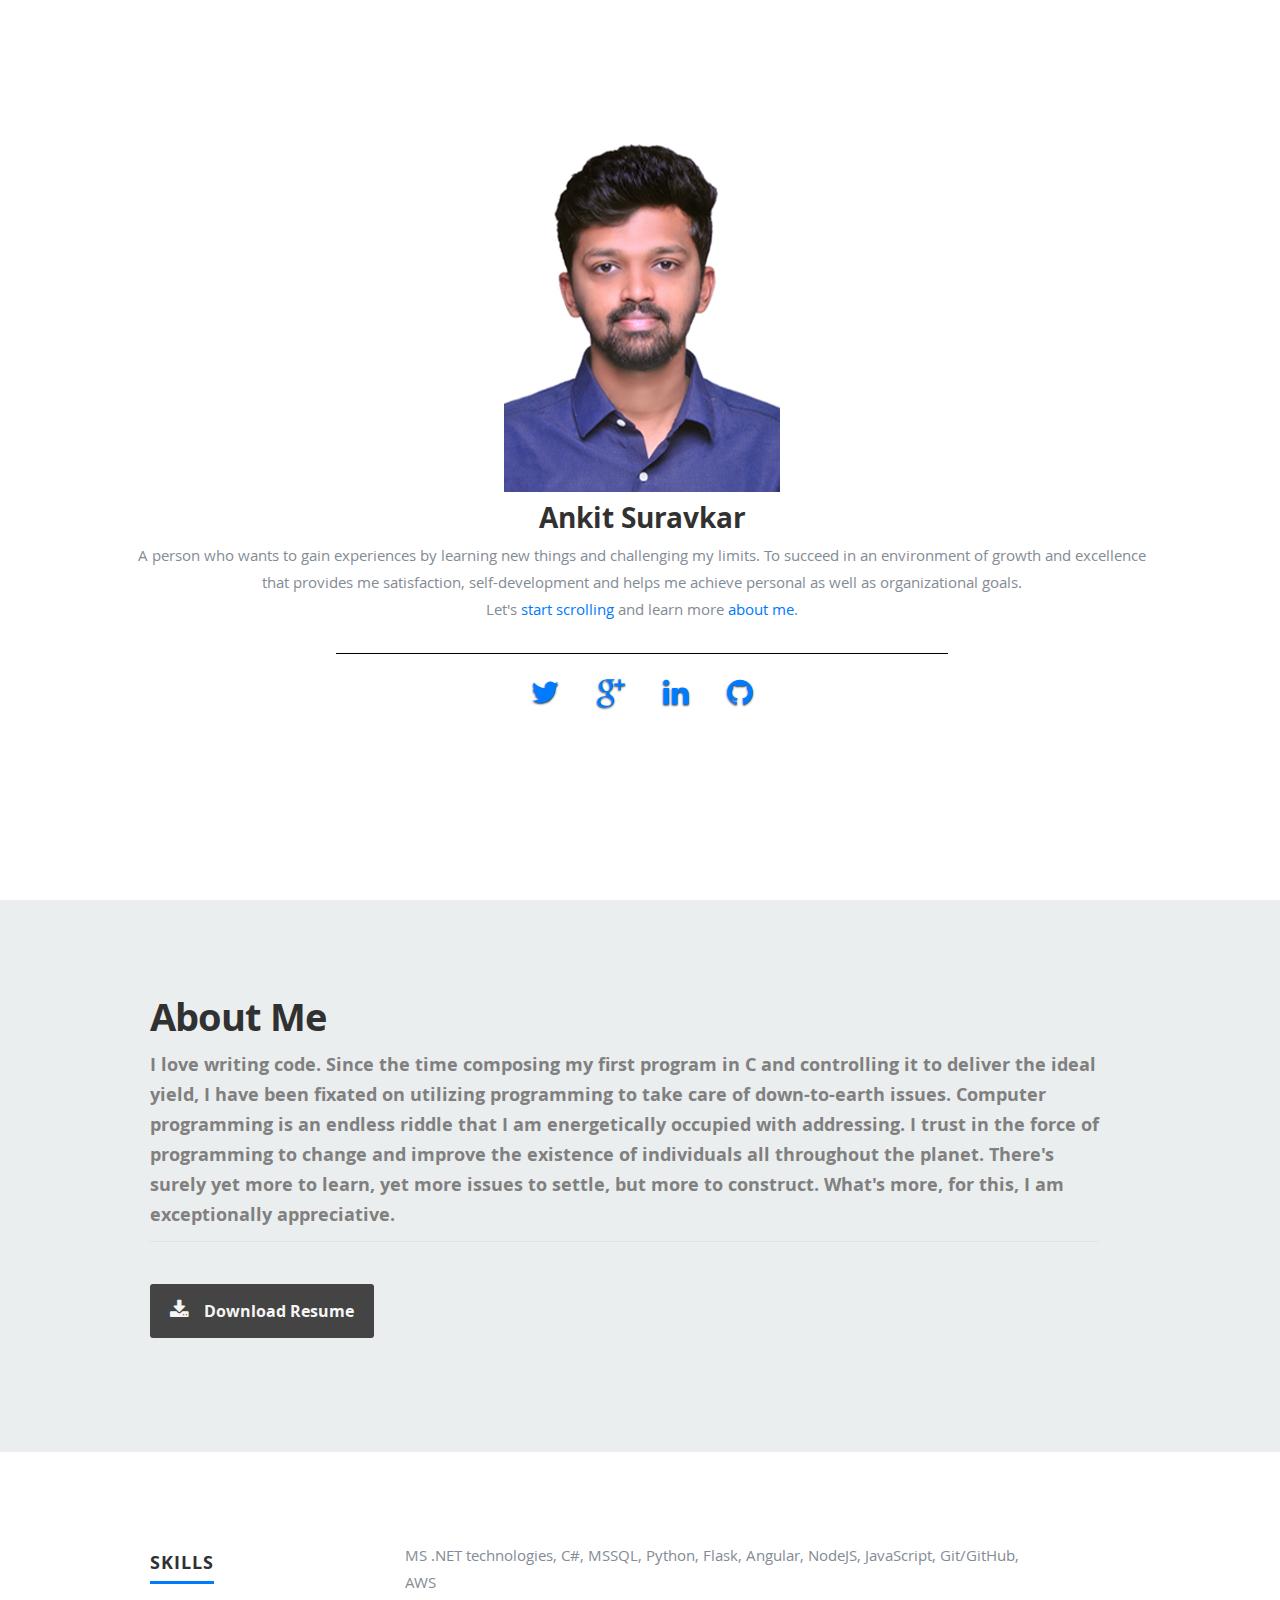
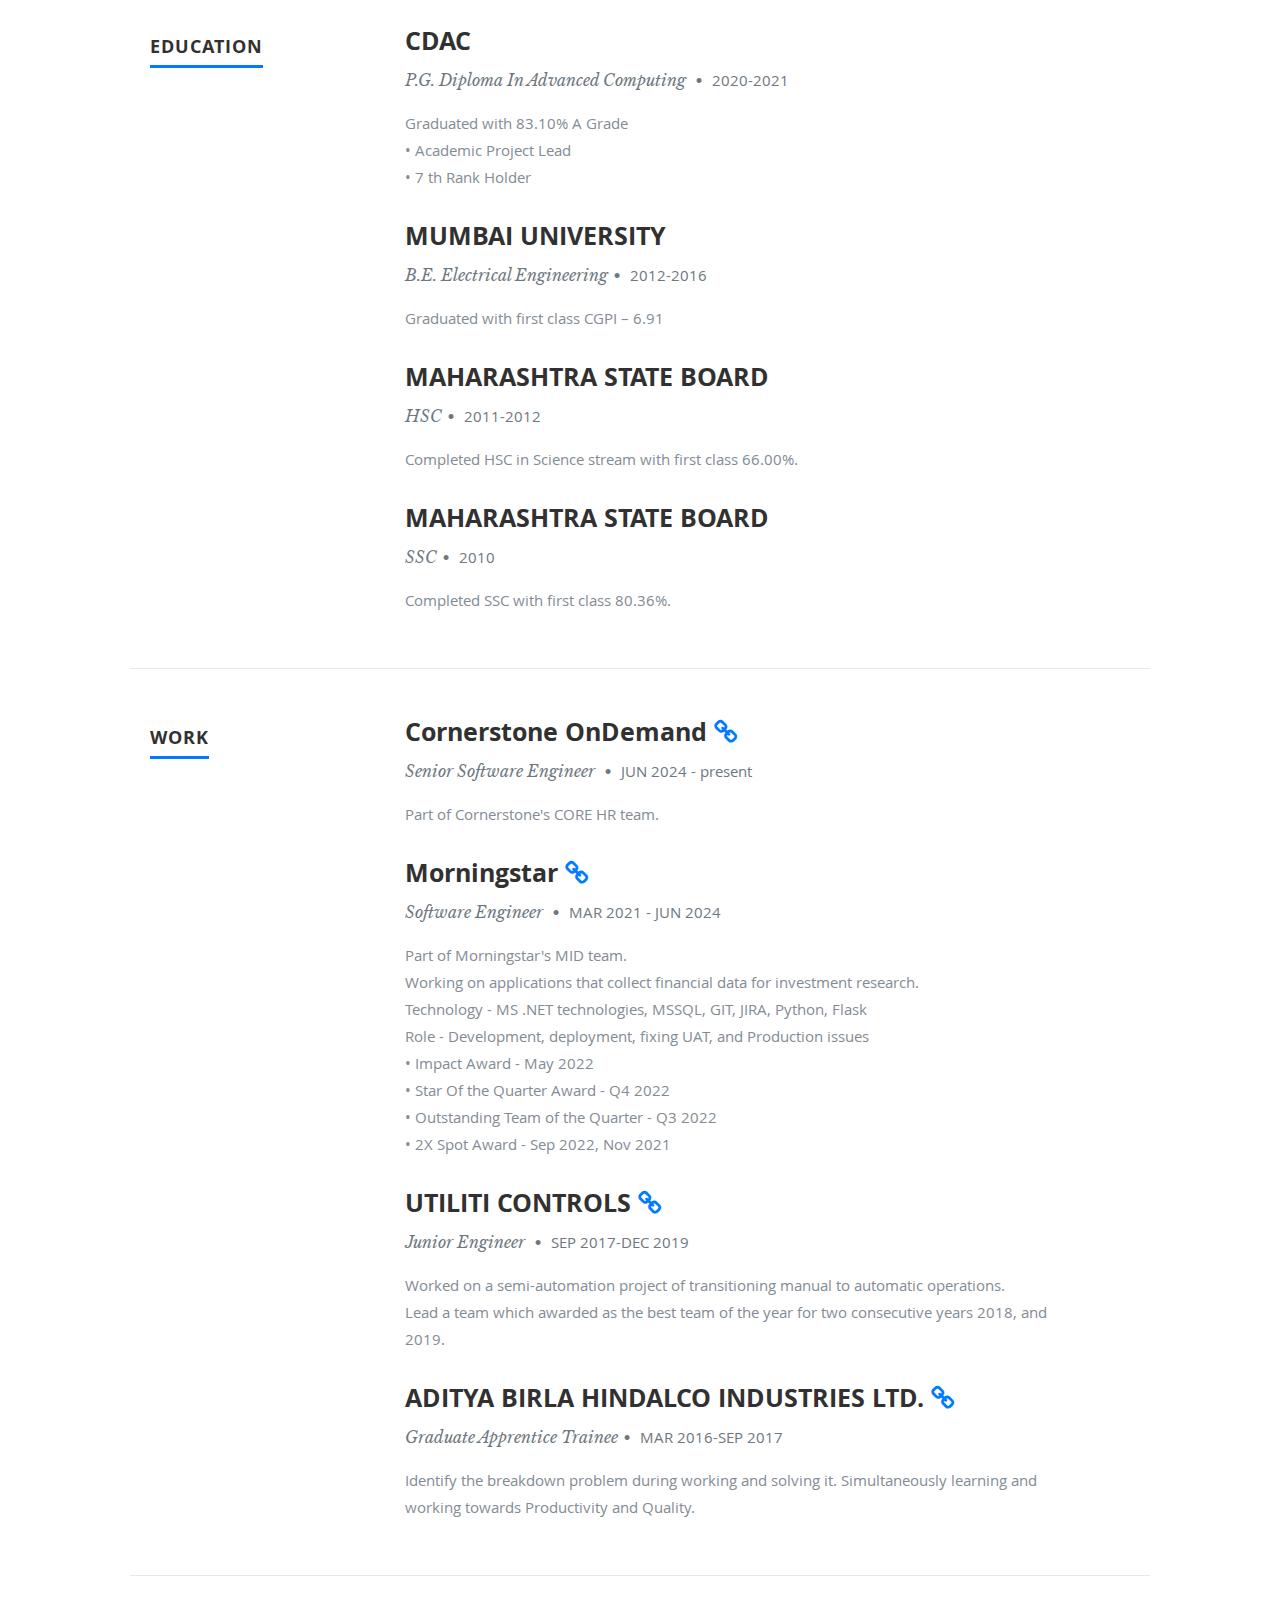
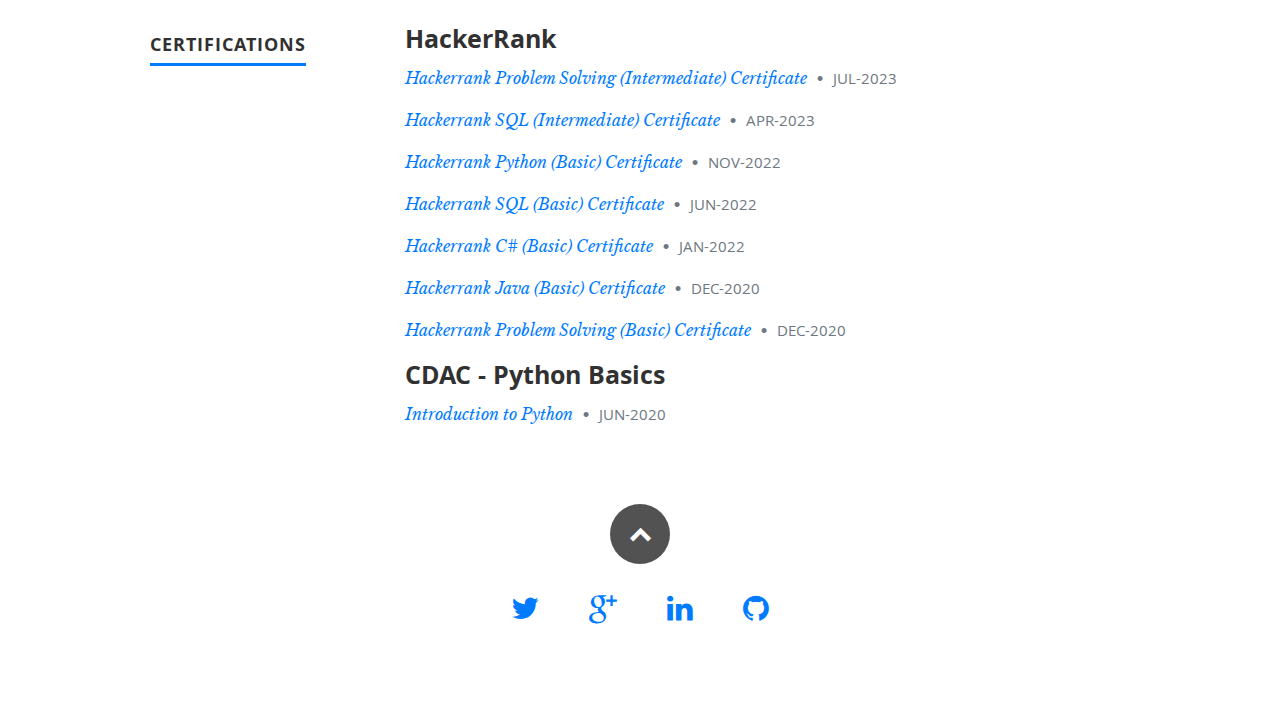
<file: index.html>
<!DOCTYPE html>
<!--[if lt IE 8 ]><html class="no-js ie ie7" lang="en"> <![endif]-->
<!--[if IE 8 ]><html class="no-js ie ie8" lang="en"> <![endif]-->
<!--[if (gte IE 8)|!(IE)]><!-->
<html class="no-js" lang="en"> <!--<![endif]-->

<head>

   <!--- Basic Page Needs -->
   <meta charset="utf-8">
   <title>Ankit Suravkar</title>
   <meta name="description" content="">
   <meta name="author" content="">

   <!-- Mobile Specific Metas -->
   <meta name="viewport" content="width=device-width, initial-scale=1, maximum-scale=1">

   <!-- CSS -->
   <link rel="stylesheet" href="css/default.css">
   <link rel="stylesheet" href="css/layout.css">
   <link rel="stylesheet" href="css/media-queries.css">
   <link rel="stylesheet" href="css/magnific-popup.css">

   <!-- Script -->
   <script src="js/modernizr.js"></script>

   <!-- Favicons -->
   <!-- <link rel="shortcut icon" href="" > -->

</head>

<body>

   <!-- Header -->
   <header id="home">

      <div class="row banner">
         <div class="col-lg-4 text-center my-auto pb-5 rounded-circle">
            <img class="img-fluid rounded-circle" src="images/pp.JPG">
         </div>


         <div class="banner-text">
            <h2 class="display-5">Ankit Suravkar</h2>
            <p>A person who wants to gain experiences by learning new things and challenging my limits. To succeed in an
               environment of growth and excellence that provides me
               satisfaction, self-development and helps me achieve personal as well as organizational goals.<br> Let's
               <a class="smoothscroll" href="#about">start scrolling</a>
               and learn more <a class="smoothscroll" href="#about">about me</a>.
            </p>
            <hr />

            <ul class="social">
               <li><a href="https://twitter.com/AnkitSuravkar"><i class="fa fa-twitter"></i></a></li>
               <li><a href="mailto:ankit.suravkar4@gmail.com"><i class="fa fa-google-plus"></i></a></li>
               <li><a href="https://www.linkedin.com/in/ankit-suravkar/"><i class="fa fa-linkedin"></i></a></li>
               <li><a href="https://github.com/ankitmadridista"><i class="fa fa-github"></i></a></li>
            </ul>
         </div>
      </div>

      <p class="scrolldown">
         <a class="smoothscroll" href="#about"><i class="icon-down-circle"></i></a>
      </p>

   </header>
   <!-- Header End -->

   <!-- About Section -->
   <section id="about">

      <div class="row">


         <div class="twelve columns main-col">

            <h1>About Me</h1>

            <h5 style="color:grey;">
               I love writing code. Since the time composing my first program in C and controlling it to deliver the
               ideal yield,
               I have been fixated on utilizing programming to take care of down-to-earth issues.
               Computer programming is an endless riddle that I am energetically occupied with addressing.
               I trust in the force of programming to change and improve the existence of individuals all throughout the
               planet.
               There's surely yet more to learn, yet more issues to settle, but more to construct. What's more, for
               this,
               I am exceptionally appreciative.
            </h5>
            <hr>
            <div class="row">
               <div class="columns download">
                  <p>
                     <a href="https://drive.google.com/file/d/1IcKvXziDwoXkpOgnxAiM5DpGmBBPZq3S/view?usp=sharing"
                        class="button"><i class="fa fa-download"></i>Download Resume</a>
                  </p>
               </div>

            </div> <!-- end row -->

         </div> <!-- end .main-col -->

      </div>

   </section>
   <!-- About Section End-->


   <!-- Resume Section -->
   <section id="resume">

      <!-- Skills -->
      <div class="row skill">

         <div class="three columns header-col">
            <h1><span>Skills</span></h1>
         </div>

         <div class="nine columns main-col">

            <p>MS .NET technologies, C#, MSSQL, Python, Flask, Angular, NodeJS, JavaScript, Git/GitHub, AWS</p>

            <!-- <div>
               <div style="display: flex; height: 150px;">
                 <div class="div1" style="flex:3 "> LEFT </div>
                 <div class="div1" style="background: red; flex:3 "> MIDDLE </div>
                 <div class="div1" style="background: black; flex:3 "> MIDDLE </div>
                 <div class="div1" style="flex:3"> 
                  <img class="tech-icon" src="./images/logo/java-logo-1.png">
                  RIGHT </div>
               </div>

               <div style="display: flex; height: 150px;">
                  <div class="div1" style="flex:3 "> 
                     <img class="tech-icon" src="./images/logo/java-logo-1.png">
                     LEFT </div>
                  <div class="div1" style="background: red; flex:3 "> MIDDLE </div>
                  <div class="div1" style="background: black; flex:3 "> MIDDLE </div>
                  <div class="div1" style="background:yellow; flex:3"> RIGHT </div>
                </div>

                <div style="display: flex; height: 100px;">
                  <div class="div1" style="background-color: aqua; flex:3 "> LEFT </div>
                  <div class="div1" style="background: red; flex:3 "> MIDDLE </div>
                  <div class="div1" style="background: black; flex:3 "> MIDDLE </div>
                  <div class="div1" style="background:yellow; flex:3"> RIGHT </div>
                </div>
               </div>
            
            
				<div class="row pt-5">
                    <div class="col-lg-3 col-md-4 mt-4 mt-md-0">
                        <div class="icon-box">
                            <img class="tech-icon" src="./images/logo/java-logo-1.png">
                            <h3>Java</h3>
                        </div>
                    </div>
                    <div class="col-lg-3 col-md-4 mt-4 mt-md-0">
                        <div class="icon-box">
                            <img class="tech-icon" src="./icons/python.png">
                            <h3>Python</h3>
                        </div>
                    </div>
                    <div class="col-lg-3 col-md-4 mt-4 mt-md-0">
                        <div class="icon-box">
                            <img class="tech-icon" src="./icons/cpp.png">
                            <h3>C++</h3>
                        </div>
                    </div>
                    <div class="col-lg-3 col-md-4 mt-4 mt-md-0">
                        <div class="icon-box">
                            <img class="tech-icon" src="./icons/js.png">
                            <h3>JavaScript</h3>
                        </div>
                    </div>
                    <div class="col-lg-3 col-md-4 mt-4 mt-md-0">
                        <div class="icon-box">
                            <img class="tech-icon" src="./icons/ts.png">
                            <h3>TypeScript</h3>
                        </div>
                    </div>
                    <div class="col-lg-3 col-md-4 mt-4 mt-md-0">
                        <div class="icon-box">
                            <img class="tech-icon" src="./icons/go.png">
                            <h3>Go</h3>
                        </div>
                    </div>
                    <div class="col-lg-3 col-md-4 mt-4 mt-md-0">
                        <div class="icon-box">
                            <img class="tech-icon" src="./icons/node.png">
                            <h3>Node</h3>
                        </div>
                    </div>
                    <div class="col-lg-3 col-md-4 mt-4 mt-md-0">
                        <div class="icon-box">
                            <img class="tech-icon" src="./icons/react.png">
                            <h3>React</h3>
                        </div>
                    </div>
                    <div class="col-lg-3 col-md-4 mt-4 mt-md-0">
                        <div class="icon-box">
                            <img class="tech-icon" src="./icons/gql.png">
                            <h3>GraphQL</h3>
                        </div>
                    </div>
                    <div class="col-lg-3 col-md-4 mt-4 mt-md-0">
                        <div class="icon-box">
                            <img class="tech-icon" src="./icons/flask.png">
                            <h3>Flask</h3>
                        </div>
                    </div>
                    <div class="col-lg-3 col-md-4 mt-4 mt-md-0">
                        <div class="icon-box">
                            <img class="tech-icon" src="./icons/bt.png">
                            <h3>Build Tools</h3>
                        </div>
                    </div>
                    <div class="col-lg-3 col-md-4 mt-4 mt-md-0">
                        <div class="icon-box">
                            <img class="tech-icon" src="./icons/docker.png">
                            <h3>Docker</h3>
                        </div>
                    </div>
                    <div class="col-lg-3 col-md-4 mt-4 mt-md-0">
                        <div class="icon-box">
                            <img class="tech-icon" src="./icons/k8s.png">
                            <h3>Kubernetes</h3>
                        </div>
                    </div>
                    <div class="col-lg-3 col-md-4 mt-4 mt-md-0">
                        <div class="icon-box">
                            <img class="tech-icon" src="./icons/cloud.png">
                            <h3>Cloud</h3>
                        </div>
                    </div>
                    <div class="col-lg-3 col-md-4 mt-4 mt-md-0">
                        <div class="icon-box">
                            <img class="tech-icon" src="./icons/ci.png">
                            <h3>CI/CD</h3>
                        </div>
                    </div>
                    <div class="col-lg-3 col-md-4 mt-4 mt-md-0">
                        <div class="icon-box">
                            <img class="tech-icon" src="./icons/db.png">
                            <h3>Databases</h3>
                        </div>
                    </div>
                    <div class="col-lg-3 col-md-4 mt-4 mt-md-0">
                        <div class="icon-box">
                            <img class="tech-icon" src="./icons/monitoring.png">
                            <h3>Monitoring</h3>
                        </div>
                    </div>
                    <div class="col-lg-3 col-md-4 mt-4 mt-md-0">
                        <div class="icon-box">
                            <img class="tech-icon" src="./icons/test.png">
                            <h3>Testing</h3>
                        </div>
                    </div>
                    <div class="col-lg-3 col-md-4 mt-4 mt-md-0">
                        <div class="icon-box">
                            <img class="tech-icon" src="./icons/tf.png">
                            <h3>TensorFlow</h3>
                        </div>
                    </div>
                    <div class="col-lg-3 col-md-4 mt-4 mt-md-0">
                        <div class="icon-box">
                            <img class="tech-icon" src="./icons/keras.png">
                            <h3>Keras</h3>
                        </div>
                    </div>
                </div> -->
         </div> <!-- main-col end -->

      </div> <!-- End skills -->

      <!-- Education -->
      <div class="row education">

         <div class="three columns header-col">
            <h1><span>Education</span></h1>
         </div>

         <div class="nine columns main-col">

            <div class="row item">

               <div class="twelve columns">

                  <h3>CDAC</h3>
                  <p class="info">P.G. Diploma In Advanced Computing <span>&bull;</span> <em class="date">2020-2021</em>
                  </p>

                  <p>
                     Graduated with 83.10% A Grade<br>
                     • Academic Project Lead<br>
                     • 7 th Rank Holder
                  </p>

               </div>

            </div> <!-- item end -->

            <div class="row item">

               <div class="twelve columns">

                  <h3>MUMBAI UNIVERSITY</h3>
                  <p class="info">B.E. Electrical Engineering<span>&bull;</span> <em class="date">2012-2016</em></p>

                  <p>
                     Graduated with first class CGPI – 6.91
                  </p>

               </div>

            </div> <!-- item end -->

            <div class="row item">

               <div class="twelve columns">

                  <h3>MAHARASHTRA STATE BOARD</h3>
                  <p class="info">HSC<span>&bull;</span> <em class="date">2011-2012</em></p>

                  <p>
                     Completed HSC in Science stream with first class 66.00%.
                  </p>

               </div>

            </div> <!-- item end -->

            <div class="row item">

               <div class="twelve columns">

                  <h3>MAHARASHTRA STATE BOARD</h3>
                  <p class="info">SSC<span>&bull;</span> <em class="date">2010</em></p>

                  <p>
                     Completed SSC with first class 80.36%.
                  </p>

               </div>

            </div> <!-- item end -->

         </div> <!-- main-col end -->

      </div> <!-- End Education -->

      <!-- Work -->
      <div class="row work">

         <div class="three columns header-col">
            <h1><span>Work</span></h1>
         </div>

         <div class="nine columns main-col">

            <div class="row item">

               <div class="twelve columns">

                  <h3> Cornerstone OnDemand<a href="https://www.cornerstoneondemand.com/company/"> <span><i
                              class="fa fa-link"></i></span></a></h3>
                  <p class="info">Senior Software Engineer <span>&bull;</span> <em class="date">JUN 2024 - present</em>
                  </p>

                  <p>
                     Part of Cornerstone's CORE HR team.<br>
                  </p>

               </div>

            </div> <!-- item end -->
            <div class="row item">

               <div class="twelve columns">

                  <h3> Morningstar<a href="https://www.morningstar.com/company/about-us"> <span><i
                              class="fa fa-link"></i></span> </a></h3>
                  <p class="info">Software Engineer <span>&bull;</span> <em class="date">MAR 2021 - JUN 2024</em></p>

                  <p>
                     Part of Morningstar's MID team.<br>
                     Working on applications that collect financial data for investment research.<br>
                     Technology - MS .NET technologies, MSSQL, GIT, JIRA, Python, Flask<br>
                     Role - Development, deployment, fixing UAT, and Production issues<br>
                     • Impact Award - May 2022<br>
                     • Star Of the Quarter Award - Q4 2022<br>
                     • Outstanding Team of the Quarter - Q3 2022<br>
                     • 2X Spot Award - Sep 2022, Nov 2021
                  </p>

               </div>

            </div> <!-- item end -->

            <div class="row item">

               <div class="twelve columns">

                  <h3> UTILITI CONTROLS <a href="https://www.utiliticontrols.com/"> <span><i
                              class="fa fa-link"></i></span> </a></h3>
                  <p class="info">Junior Engineer <span>&bull;</span> <em class="date">SEP 2017-DEC 2019</em>
                  </p>

                  <p>
                     Worked on a semi-automation project of transitioning manual to automatic operations.<br>
                     Lead a team which awarded as the best team of the year for two consecutive years 2018, and 2019.
                  </p>
               </div>

            </div> <!-- item end -->

            <div class="row item">

               <div class="twelve columns">

                  <h3>ADITYA BIRLA HINDALCO INDUSTRIES LTD. <a href="https://www.hindalco.com"> <span><i
                              class="fa fa-link"></i></span> </a></h3>
                  <p class="info">Graduate Apprentice Trainee<span>&bull;</span> <em class="date">MAR 2016-SEP 2017</em>
                  </p>

                  <p>
                     Identify the breakdown problem during
                     working and solving it. Simultaneously
                     learning and working towards Productivity
                     and Quality.
                  </p>

               </div>

            </div> <!-- item end -->

         </div> <!-- main-col end -->

      </div> <!-- End Work -->

      <!-- Cert -->
      <div class="row cert">
         <div class="three columns header-col">
            <h1><span>Certifications</span></h1>
         </div>
         <div class="nine columns main-col">
            <div class="row item">
               <div class="twelve columns">
                  <h3>HackerRank</h3>
                  <p class="info"> <a href="https://www.hackerrank.com/certificates/49034b3abbeb"> Hackerrank Problem
                        Solving (Intermediate) Certificate </a> <span>&bull;</span> <em class="date">JUL-2023</em></p>
                  <p class="info"> <a href="https://www.hackerrank.com/certificates/ae0638b2c8f8"> Hackerrank SQL
                        (Intermediate) Certificate </a> <span>&bull;</span> <em class="date">APR-2023</em></p>
                  <p class="info"> <a href="https://www.hackerrank.com/certificates/155b7e3c555c"> Hackerrank Python
                        (Basic) Certificate </a> <span>&bull;</span> <em class="date">NOV-2022</em></p>
                  <p class="info"> <a href="https://www.hackerrank.com/certificates/0b590c30628d"> Hackerrank SQL
                        (Basic) Certificate </a><span>&bull;</span> <em class="date">JUN-2022</em></p>
                  <p class="info"> <a href="https://www.hackerrank.com/certificates/88793c8016e1"> Hackerrank C# (Basic)
                        Certificate </a> <span>&bull;</span> <em class="date">JAN-2022</em></p>
                  <p class="info"> <a href="https://www.hackerrank.com/certificates/7cd6db5de2be"> Hackerrank Java
                        (Basic) Certificate </a> <span>&bull;</span> <em class="date">DEC-2020</em></p>
                  <p class="info"> <a href="https://www.hackerrank.com/certificates/b62ed9531286">Hackerrank Problem
                        Solving (Basic) Certificate </a><span>&bull;</span> <em class="date">DEC-2020</em></p>
               </div>
            </div>
            <div class="row item">
               <div class="twelve columns">
                  <h3>CDAC - Python Basics</h3>
                  <p class="info"> <a
                        href="https://drive.google.com/file/d/1sdLSpJZJMnTh9YTcT02vwLm8DL3CyamD/view?usp=sharing">
                        Introduction to Python </a> <span>&bull;</span> <em class="date">JUN-2020</em></p>
                  </p>
               </div>
            </div>
         </div>
      </div>
      <!-- End Cert -->

   </section>
   <!-- Resume Section End-->

   <!-- footer  -->
   <footer>

      <div class="row">

         <div class="twelve columns">
            </ul>
            <ul class="social-links">
               <li><a href="https://twitter.com/AnkitSuravkar"><i class="fa fa-twitter"></i></a></li>
               <li><a href="mailto:ankit.suravkar4@gmail.com"><i class="fa fa-google-plus"></i></a></li>
               <li><a href="https://www.linkedin.com/in/ankit-suravkar/"><i class="fa fa-linkedin"></i></a></li>
               <li><a href="https://github.com/ankitmadridista"><i class="fa fa-github"></i></a></li>
            </ul>

            <!-- <ul class="copyright"> -->
            <!-- <li>&copy; Copyright 2014 CeeVee</li> -->
            <!-- <li>Design by <a href="http://www.styleshout.com/" title="Styleshout" target="_blank">Styleshout</a></li>    -->
            <!-- </ul> -->

         </div>

         <div id="go-top"><a class="smoothscroll" title="Back to Top" href="#home"><i class="icon-up-open"></i></a>
         </div>

      </div>

   </footer>
   <!-- Footer End-->

   <!-- Java Script  -->
   <script src="http://ajax.googleapis.com/ajax/libs/jquery/1.10.2/jquery.min.js"></script>
   <script>window.jQuery || document.write('<script src="js/jquery-1.10.2.min.js"><\/script>')</script>
   <script type="text/javascript" src="js/jquery-migrate-1.2.1.min.js"></script>

   <script src="js/jquery.flexslider.js"></script>
   <script src="js/waypoints.js"></script>
   <script src="js/jquery.fittext.js"></script>
   <script src="js/magnific-popup.js"></script>
   <script src="js/init.js"></script>

</body>

</html>
</file>
<file: css/default.css>
/*
=====================================================================
*   Ceevee v1.0 Default Stylesheet
*   url: styleshout.com
*   03-17-2014
=====================================================================

TOC:
a. Webfonts and Icon fonts
b. Reset
c. Default Styles
   1. Basic
   2. Typography
   3. Links
   4. Images
   5. Buttons
   6. Forms
d. Grid
e. Others
   1. Clearing
   2. Misc

=====================================================================  */

/* ------------------------------------------------------------------ */
/* a. Webfonts and Icon fonts
 ------------------------------------------------------------------ */

@import url("fonts.css");
@import url("fontello/css/fontello.css");
@import url("font-awesome/css/font-awesome.min.css");

/* ------------------------------------------------------------------
/* b. Reset
      Adapted from:
      Normalize.css - https://github.com/necolas/normalize.css/
      HTML5 Doctor Reset - html5doctor.com/html-5-reset-stylesheet/
/* ------------------------------------------------------------------ */

html, body, div, span, object, iframe,
h1, h2, h3, h4, h5, h6, p, blockquote, pre,
abbr, address, cite, code,
del, dfn, em, img, ins, kbd, q, samp,
small, strong, sub, sup, var,
b, i,
dl, dt, dd, ol, ul, li,
fieldset, form, label, legend,
table, caption, tbody, tfoot, thead, tr, th, td,
article, aside, canvas, details, figcaption, figure,
footer, header, hgroup, menu, nav, section, summary,
time, mark, audio, video {
   margin: 0;
   padding: 0;
   border: 0;
   outline: 0;
   font-size: 100%;
   vertical-align: baseline;
   background: transparent;
}

article,aside,details,figcaption,figure,
footer,header,hgroup,menu,nav,section {
   display: block;
}

audio,
canvas,
video {
   display: inline-block;
}

audio:not([controls]) {
   display: none;
   height: 0;
}

[hidden] { display: none; }

code, kbd, pre, samp {
   font-family: monospace, serif;
   font-size: 1em;
}

pre {
   white-space: pre;
   white-space: pre-wrap;
   word-wrap: break-word;
}

blockquote, q { quotes: &#8220 &#8220; }

blockquote:before, blockquote:after,
q:before, q:after {
   content: '';
   content: none;
}

ins {
   background-color: #ff9;
   color: #000;
   text-decoration: none;
}

mark {
   background-color: #A7F4F6;
   color: #555;
}

del { text-decoration: line-through; }

abbr[title], dfn[title] {
   border-bottom: 1px dotted;
   cursor: help;
}

table {
   border-collapse: collapse;
   border-spacing: 0;
}


/* ------------------------------------------------------------------ */
/* c. Default and Basic Styles
      Adapted from:
      Skeleton CSS Framework - http://www.getskeleton.com/
      Typeplate Typographic Starter Kit - http://typeplate.com/
/* ------------------------------------------------------------------ */

/*  1. Basic  ------------------------------------------------------- */

*,
*:before,
*:after {
   -moz-box-sizing: border-box;
   -webkit-box-sizing: border-box;
   box-sizing: border-box;
}

html {
   font-size: 62.5%;
   -webkit-font-smoothing: antialiased;
}

body {
   background: #fff;
   font-family: 'opensans-regular', sans-serif;
   font-weight: normal;
   font-size: 15px;
   line-height: 27px;
	color: #838C95;

   -webkit-font-smoothing: antialiased; /* Fix for webkit rendering */
	-webkit-text-size-adjust: 100%;
}

/*  2. Typography
       Vertical rhythm with leading derived from 6
--------------------------------------------------------------------- */

h1, h2, h3, h4, h5, h6 {
   color: #313131;
	font-family: 'opensans-bold', sans-serif;
   font-weight: normal;
}
h1 a, h2 a, h3 a, h4 a, h5 a, h6 a { font-weight: inherit; }
h1 { font-size: 38px; line-height: 42px; margin-bottom: 12px; letter-spacing: -1px; }
h2 { font-size: 28px; line-height: 36px; margin-bottom: 6px; }
h3 { font-size: 22px; line-height: 30px; margin-bottom: 12px; }
h4 { font-size: 20px; line-height: 30px; margin-bottom: 6px; }
h5 { font-size: 18px; line-height: 30px; }
h6 { font-size: 14px; line-height: 30px; }
.subheader { }

p { margin: 0 0 30px 0; }
p img { margin: 0; }
p.lead {
   font: 19px/36px 'opensans-light', sans-serif;
   margin-bottom: 18px;
}

/* for 'em' and 'strong' tags, font-size and line-height should be same with
the body tag due to rendering problems in some browsers */
em { font: 15px/30px 'opensans-italic', sans-serif; }
strong, b { font: 15px/30px 'opensans-bold', sans-serif; }
small { font-size: 11px; line-height: inherit; }

/*	Blockquotes */
blockquote {
   margin: 30px 0px;
   padding-left: 40px;
   position: relative;
}
blockquote:before {
   content: "\201C";
   opacity: 0.45;
   font-size: 80px;
   line-height: 0px;
   margin: 0;
   font-family: arial, sans-serif;

   position: absolute;
   top:  30px;
	left: 0;
}
blockquote p {
   font-family: 'librebaskerville-italic', serif;
   padding: 0;
   font-size: 18px;
   line-height: 36px;
}
blockquote cite {
   display: block;
   font-size: 12px;
   font-style: normal;
   line-height: 18px;
}
blockquote cite:before { content: "\2014 \0020"; }
blockquote cite a,
blockquote cite a:visited { color: #8B9798; border: none }

/* ---------------------------------------------------------------------
/*  Pull Quotes Markup
/*
    <aside class="pull-quote">
		<blockquote>
			<p></p>
		</blockquote>
	 </aside>
/*
/* --------------------------------------------------------------------- */
.pull-quote {
   position: relative;
	padding: 18px 30px 18px 0px;
}
.pull-quote:before,
.pull-quote:after {
	height: 1em;
	opacity: 0.45;
	position: absolute;
	font-size: 80px;
   font-family: Arial, Sans-Serif;
}
.pull-quote:before {
	content: "\201C";
	top:  33px;
	left: 0;
}
.pull-quote:after {
	content: '\201D';
	bottom: -33px;
	right: 0;
}
.pull-quote blockquote {
   margin: 0;
}
.pull-quote blockquote:before {
   content: none;
}

/* Abbreviations */
abbr {
   font-family: 'opensans-bold', sans-serif;
	font-variant: small-caps;
	text-transform: lowercase;
   letter-spacing: .5px;
	color: gray;
}
abbr:hover { cursor: help; }

/* drop cap */
.drop-cap:first-letter {
	float: left;
	margin: 0;
	padding: 14px 6px 0 0;
	font-size: 84px;
	font-family: /* Copperplate */ 'opensans-bold', sans-serif;
   line-height: 60px;
	text-indent: 0;
	background: transparent;
	color: inherit;
}

hr { border: solid #E3E3E3; border-width: 1px 0 0; clear: both; margin: 11px 0 30px; height: 0; }


/*  3. Links  ------------------------------------------------------- */

a, a:visited {
   text-decoration: none;
   outline: 0;
   color:  #007bff;

   -webkit-transition: color .3s ease-in-out;
   -moz-transition: color .3s ease-in-out;
   -o-transition: color .3s ease-in-out;
   transition: color .3s ease-in-out;
}
a:hover, a:focus { color: #313131; }
p a, p a:visited { line-height: inherit; }


/*  4. List  --------------------------------------------------------- */

ul, ol { margin-bottom: 24px; margin-top: 12px; }
ul { list-style: none outside; }
ol { list-style: decimal; }
ol, ul.square, ul.circle, ul.disc { margin-left: 30px; }
ul.square { list-style: square outside; }
ul.circle { list-style: circle outside; }
ul.disc { list-style: disc outside; }
ul ul, ul ol,
ol ol, ol ul { margin: 6px 0 6px 30px; }
ul ul li, ul ol li,
ol ol li, ol ul li { margin-bottom: 6px; }
li { line-height: 18px; margin-bottom: 12px; }
ul.large li { }
li p { }

/* ---------------------------------------------------------------------
/*  Stats Tab Markup

    <ul class="stats-tabs">
		<li><a href="#">[value]<b>[name]</b></a></li>
	 </ul>

    Extend this object into your markup.
/*
/* --------------------------------------------------------------------- */
.stats-tabs {
   padding: 0;
   margin: 24px 0;
}
.stats-tabs li {
	display: inline-block;
	margin: 0 10px 18px 0;
	padding: 0 10px 0 0;
	border-right: 1px solid #ccc;
}
.stats-tabs li:last-child {
	margin: 0;
	padding: 0;
	border: none;
}
.stats-tabs li a {
	display: inline-block;
	font-size: 22px;
	font-family: 'opensans-bold', sans-serif;
   border: none;
   color: #313131;
}
.stats-tabs li a:hover {
   color:#11ABB0;
}
.stats-tabs li a b {
	display: block;
	margin: 6px 0 0 0;
	font-size: 13px;
	font-family: 'opensans-regular', sans-serif;
   color: #8B9798;
}

/* definition list */
dl { margin: 12px 0; }
dt { margin: 0; color:#11ABB0; }
dd { margin: 0 0 0 20px; }

/* Lining Definition Style Markup */
.lining dt,
.lining dd {
	display: inline;
	margin: 0;
}
.lining dt + dt:before,
.lining dd + dt:before {
	content: "\A";
	white-space: pre;
}
.lining dd + dd:before {
	content: ", ";
}
.lining dd:before {
	content: ": ";
	margin-left: -0.2em;
}

/* Dictionary Definition Style Markup */
.dictionary-style dt {
	display: inline;
	counter-reset: definitions;
}
.dictionary-style dt + dt:before {
	content: ", ";
	margin-left: -0.2em;
}
.dictionary-style dd {
	display: block;
	counter-increment: definitions;
}
.dictionary-style dd:before {
	content: counter(definitions, decimal) ". ";
}

/* Pagination */
.pagination {
   margin: 36px auto;
   text-align: center;
}
.pagination ul li {
   display: inline-block;
   margin: 0;
   padding: 0;
}
.pagination .page-numbers {
   font: 15px/18px 'opensans-bold', sans-serif;
   display: inline-block;
   padding: 6px 10px;
   margin-right: 3px;
   margin-bottom: 6px;
	color: #6E757C;
	background-color: #E6E8EB;

	-webkit-transition: all 200ms ease-in-out;
	-moz-transition: all 200ms ease-in-out;
	-o-transition: all 200ms ease-in-out;
	-ms-transition: all 200ms ease-in-out;
	transition: all 200ms ease-in-out;

   -moz-border-radius: 3px;
   -webkit-border-radius: 3px;
   -khtml-border-radius: 3px;
	border-radius: 3px;
}
.pagination .page-numbers:hover {
   background: #838A91;
   color: #fff;
}
.pagination .current,
.pagination .current:hover {
   background-color: #11ABB0;
   color: #fff;
}
.pagination .inactive,
.pagination .inactive:hover {
   background-color: #E6E8EB;
	color: #A9ADB2;
}
.pagination .prev, .pagination .next {}

/*  5. Images  --------------------------------------------------------- */

img {
   max-width: 50%;
   height: auto;
}
img.pull-right { margin: 12px 0px 0px 18px; }
img.pull-left { margin: 12px 18px 0px 0px; }

/*  6. Buttons  --------------------------------------------------------- */

.button,
.button:visited,
button,
input[type="submit"],
input[type="reset"],
input[type="button"] {
   font: 16px/30px 'opensans-bold', sans-serif;
   background: #11ABB0;
   display: inline-block;
	text-decoration: none;
   letter-spacing: 0;
   color: #fff;
	padding: 12px 20px;
	margin-bottom: 18px;
   border: none;
   cursor: pointer;
   height: auto;

   -webkit-transition: all .2s ease-in-out;
	-moz-transition: all .2s ease-in-out;
	-o-transition: all .2s ease-in-out;
	-ms-transition: all .2s ease-in-out;
	transition: all .2s ease-in-out;

   -moz-border-radius: 3px;
   -webkit-border-radius: 3px;
   -khtml-border-radius: 3px;
   border-radius: 3px;
}

.button:hover,
button:hover,
input[type="submit"]:hover,
input[type="reset"]:hover,
input[type="button"]:hover {
   background: #3d4145;
   color: #fff;
}

.button:active,
button:active,
input[type="submit"]:active,
input[type="reset"]:active,
input[type="button"]:active {
   background: #3d4145;
   color: #fff;
}

.button.full-width,
button.full-width,
input[type="submit"].full-width,
input[type="reset"].full-width,
input[type="button"].full-width {
	width: 100%;
	padding-left: 0 !important;
	padding-right: 0 !important;
	text-align: center;
}

/* Fix for odd Mozilla border & padding issues */
button::-moz-focus-inner,
input::-moz-focus-inner {
    border: 0;
    padding: 0;
}


/*  7. Forms  --------------------------------------------------------- */

form { margin-bottom: 24px; }
fieldset { margin-bottom: 24px; }

input[type="text"],
input[type="password"],
input[type="email"],
textarea,
select {
   display: block;
   padding: 18px 15px;
   margin: 0 0 24px 0;
   border: 0;
   outline: none;
   vertical-align: middle;
   min-width: 225px;
	max-width: 100%;
   font-size: 15px;
   line-height: 24px;
	color: #647373;
	background: #D3D9D9;

}

/* select { padding: 0;
   width: 220px;
   } */

input[type="text"]:focus,
input[type="password"]:focus,
input[type="email"]:focus,
textarea:focus {
   color: #B3B7BC;
	background-color: #3d4145;
}

textarea { min-height: 220px; }

label,
legend {
   font: 16px/24px 'opensans-bold', sans-serif;
	margin: 12px 0;
   color: #3d4145;
   display: block;
}
label span,
legend span {
	color: #8B9798;
   font: 14px/24px 'opensans-regular', sans-serif;
}

input[type="checkbox"],
input[type="radio"] {
    font-size: 15px;
    color: #737373;
}

input[type="checkbox"] { display: inline; }

/* ------------------------------------------------------------------ */
/* d. Grid
---------------------------------------------------------------------
   gutter = 40px.
/* ------------------------------------------------------------------ */

/* default
--------------------------------------------------------------- */
.row {
   width: 96%;
   max-width: 1020px;
   margin: 0 auto;
}
/* fixed width for IE8 */
.ie .row { width: 1000px ; }

.narrow .row { max-width: 980px; }

.row .row { width: auto; max-width: none; margin: 0 -20px; }

/* row clearing */
.row:before,
.row:after {
    content: " ";
    display: table;
}
.row:after {
    clear: both;
}

.column, .columns {
   position: relative;
   padding: 0 20px;
   min-height: 1px;
   float: left;
}
.column.centered, .columns.centered  {
    float: none;
    margin: 0 auto;
}

/* removed gutters */
.row.collapsed > .column,
.row.collapsed > .columns,
.column.collapsed, .columns.collapsed  { padding: 0; }

[class*="column"] + [class*="column"]:last-child { float: right; }
[class*="column"] + [class*="column"].end { float: right; }

/* column widths */
.row .one         { width: 8.33333%; }
.row .two         { width: 16.66667%; }
.row .three       { width: 25%; }
.row .four        { width: 33.33333%; }
.row .five        { width: 41.66667%; }
.row .six         { width: 50%; }
.row .seven       { width: 58.33333%; }
.row .eight       { width: 66.66667%; }
.row .nine        { width: 75%; }
.row .ten         { width: 83.33333%; }
.row .eleven      { width: 91.66667%; }
.row .twelve      { width: 100%; }

/* Offsets */
.row .offset-1    { margin-left: 8.33333%; }
.row .offset-2    { margin-left: 16.66667%; }
.row .offset-3    { margin-left: 25%; }
.row .offset-4    { margin-left: 33.33333%; }
.row .offset-5    { margin-left: 41.66667%; }
.row .offset-6    { margin-left: 50%; }
.row .offset-7    { margin-left: 58.33333%; }
.row .offset-8    { margin-left: 66.66667%; }
.row .offset-9    { margin-left: 75%; }
.row .offset-10   { margin-left: 83.33333%; }
.row .offset-11   { margin-left: 91.66667%; }

/* Push/Pull */
.row .push-1      { left: 8.33333%; }
.row .pull-1      { right: 8.33333%; }
.row .push-2      { left: 16.66667%; 	}
.row .pull-2      { right: 16.66667%; }
.row .push-3      { left: 25%; }
.row .pull-3      { right: 25%;	}
.row .push-4      { left: 33.33333%; }
.row .pull-4      { right: 33.33333%; }
.row .push-5      { left: 41.66667%; }
.row .pull-5      { right: 41.66667%; }
.row .push-6      { left: 50%; }
.row .pull-6      { right: 50%; }
.row .push-7      { left: 58.33333%; }
.row .pull-7      { right: 58.33333%; }
.row .push-8      { left: 66.66667%; 	}
.row .pull-8      { right: 66.66667%; }
.row .push-9      { left: 75%; }
.row .pull-9      { right: 75%; }
.row .push-10     { left: 83.33333%; }
.row .pull-10     { right: 83.33333%; }
.row .push-11     { left: 91.66667%; }
.row .pull-11     { right: 91.66667%; }

/* block grids
--------------------------------------------------------------------- */
.bgrid-sixths [class*="column"]   { width: 16.66667%; }
.bgrid-quarters [class*="column"] { width: 25%; }
.bgrid-thirds [class*="column"]   { width: 33.33333%; }
.bgrid-halves [class*="column"]   { width: 50%; }

[class*="bgrid"] [class*="column"] + [class*="column"]:last-child { float: left; }

/* Left clearing for block grid columns - columns that changes width in
different screen sizes. Allows columns with different heights to align
properly.
--------------------------------------------------------------------- */
.first { clear: left; }   /* first column in default screen */
.s-first { clear: none; } /* first column in smaller screens */

/* smaller screens
--------------------------------------------------------------- */
@media only screen and (max-width: 900px) {

   /* block grids on small screens */
   .s-bgrid-sixths [class*="column"]   { width: 16.66667%; }
   .s-bgrid-quarters [class*="column"] { width: 25%; }
   .s-bgrid-thirds [class*="column"]   { width: 33.33333%; }
   .s-bgrid-halves [class*="column"]   { width: 50%; }

   /* block grids left clearing */
   .first { clear: none; }
   .s-first { clear: left; }

}

/* mobile wide/smaller tablets
--------------------------------------------------------------- */
@media only screen and (max-width: 767px) {

   .row {
	   width: 460px;
	   margin: 0 auto;
      padding: 0;
	}
   .column, .columns {
	   width: auto !important;
	   float: none;
	   margin-left: 0;
	   margin-right: 0;
      padding: 0 30px;
   }
   .row .row { width: auto; max-width: none; margin: 0 -30px; }

   [class*="column"] + [class*="column"]:last-child { float: none; }
   [class*="bgrid"] [class*="column"] + [class*="column"]:last-child { float: none; }

   /* Offsets */
   .row .offset-1    { margin-left: 0%; }
   .row .offset-2    { margin-left: 0%; }
   .row .offset-3    { margin-left: 0%; }
   .row .offset-4    { margin-left: 0%; }
   .row .offset-5    { margin-left: 0%; }
   .row .offset-6    { margin-left: 0%; }
   .row .offset-7    { margin-left: 0%; }
   .row .offset-8    { margin-left: 0%; }
   .row .offset-9    { margin-left: 0%; }
   .row .offset-10   { margin-left: 0%; }
   .row .offset-11   { margin-left: 0%; }
}

/* mobile narrow
--------------------------------------------------------------- */
@media only screen and (max-width: 460px) {

   .row { width: auto; }

}

/* larger screens
--------------------------------------------------------------- */
@media screen and (min-width: 1200px) {

   .wide .row { max-width: 1180px; }

}

/* ------------------------------------------------------------------ */
/* e. Others
/* ------------------------------------------------------------------ */

/*  1. Clearing
    (http://nicolasgallagher.com/micro-clearfix-hack/
--------------------------------------------------------------------- */

.cf:before,
.cf:after {
    content: " ";
    display: table;
}
.cf:after {
    clear: both;
}

/*  2. Misc -------------------------------------------------------- */

.remove-bottom { margin-bottom: 0 !important; }
.half-bottom { margin-bottom: 12px !important; }
.add-bottom { margin-bottom: 24px !important; }
.no-border { border: none; }

.text-center  { text-align: center !important; }
.text-left    { text-align: left !important; }
.text-right   { text-align: right !important; }
.pull-left    { float: left !important; }
.pull-right   { float: right !important; }
.align-center {
	margin-left: auto !important;
	margin-right: auto !important;
	text-align: center !important;
}
</file>
<file: css/layout.css>
/*
=====================================================================
*   Ceevee v1.0 Layout Stylesheet
*   url: styleshout.com
*   03-18-2014
=====================================================================

   TOC:
   a. General Styles
   b. Header Styles
   c. About Section
   d. Resume Section
   e. Portfolio Section
   f. Call To Action Section
   g. Testimonials Section
   h. Contact Section
   i. Footer

===================================================================== */

/* ------------------------------------------------------------------ */
/* a. General Styles
/* ------------------------------------------------------------------ */

body { background: white; }

/* ------------------------------------------------------------------ */
/* b. Header Styles
/* ------------------------------------------------------------------ */

header {
   position: relative;
   height: 800px;
   min-height: 500px;
   width: 100%;
   background: rgb(255 255 255);
   background-size: cover !important;
	-webkit-background-size: cover !important;
   text-align: center;
   overflow: hidden;
}

/* vertically center banner section */
header:before {
   content: '';
   display: inline-block;
   vertical-align: middle;
   height: 100%;
}
header .banner {
   display: inline-block;
   vertical-align: middle;
   margin: 0 auto;
   width: 85%;
   padding-bottom: 30px;
   text-align: center;
}

header .banner-text { width: 100%; }
header .banner-text h1 {
   font: 90px/1.1em 'opensans-bold', sans-serif;
   color: black;
   letter-spacing: -2px;
   margin: 0 auto 18px auto;
   text-shadow: 0px 1px 3px rgba(0, 0, 0, .8);
}
header .banner-text h3 {
   font: 18px/1.9em 'librebaskerville-regular', serif;
   color: #A8A8A8;
   margin: 0 auto;
   width: 70%;
   text-shadow: 0px 1px 2px rgba(0, 0, 0, .5);
}
header .banner-text h3 span,
header .banner-text h3 a {
   color: black;
}
header .banner-text hr {
   width: 60%;
   margin: 18px auto 24px auto;
   border-color: black;
}

/* header social links */
header .social {
   margin: 24px 0;
   padding: 0;
   font-size: 30px;
   text-shadow: 0px 1px 2px rgba(0, 0, 0, .8);
}
header .social li {
   display: inline-block;
   margin: 0 15px;
   padding: 0;
}
header .social li a { color: #007bff; }
header .social li a:hover { color: black; }

/* scrolldown link */
header .scrolldown a {
   position: absolute;
   bottom: 30px;
   left: 50%;
   margin-left: -29px;
   color: #fff;
   display: block;
   height: 42px;
   width: 42px;
   font-size: 42px;
   line-height: 42px;
   color: #fff;
   border-radius: 100%;

   -webkit-transition: all .3s ease-in-out;
   -moz-transition: all .3s ease-in-out;
   -o-transition: all .3s ease-in-out;
   transition: all .3s ease-in-out;
}
header .scrolldown a:hover { color: #11ABB0; }

/* primary navigation
--------------------------------------------------------------------- */
#nav-wrap ul, #nav-wrap li, #nav-wrap a {
	 margin: 0;
	 padding: 0;
	 border: none;
	 outline: none;
}

/* nav-wrap */
#nav-wrap {
   font: 12px 'opensans-bold', sans-serif;
   width: 100%;
   text-transform: uppercase;
   letter-spacing: 2.5px;
   margin: 0 auto;
   z-index: 100;
   position: fixed;
   left: 0;
   top: 0;
}
.opaque { background-color: #333; }

/* hide toggle button */
#nav-wrap > a.mobile-btn { display: none; }

ul#nav {
   min-height: 48px;
   width: auto;

   /* center align the menu */
   text-align: center;
}
ul#nav li {
   position: relative;
   list-style: none;
   height: 48px;
   display: inline-block;
}

/* Links */
ul#nav li a {

/* 8px padding top + 8px padding bottom + 32px line-height = 48px */

   display: inline-block;
   padding: 8px 13px;
   line-height: 32px;
	text-decoration: none;
   text-align: left;
   color: black;

	-webkit-transition: color .2s ease-in-out;
	-moz-transition: color .2s ease-in-out;
	-o-transition: color .2s ease-in-out;
	-ms-transition: color .2s ease-in-out;
	transition: color .2s ease-in-out;
}

ul#nav li a:active { background-color: transparent !important; }
ul#nav li.current a { color: #F06000; }


/* ------------------------------------------------------------------ */
/* c. About Section
/* ------------------------------------------------------------------ */

#about {
   background: #ebeeee;
   padding-top: 96px;
   padding-bottom: 66px;
   overflow: hidden;
}

#about a, #about a:visited  { color: whitesmoke}
#about a:hover, #about a:focus { color: #11ABB0; }

#about h2 {
   font: 22px/30px 'opensans-bold', sans-serif;
   color: black;
   margin-bottom: 12px;
}
#about p {
   line-height: 30px;
   color: #7A7A7A;
}
#about .profile-pic {
   position: relative;
   width: 120px;
   height: 120px;
   border-radius: 100%;
}
#about .contact-details { width: 41.66667%; }
#about .download {
   width: 58.33333%;
   padding-top: 6px;
}
#about .main-col { padding-right: 5%; }
#about .download .button {
   margin-top: 6px;
   background: #444;
}
#about .download .button:hover {
   background: #fff;
   color: #2B2B2B;
}
#about .download .button i {
   margin-right: 15px;
   font-size: 20px;
}


/* ------------------------------------------------------------------ */
/* d. Resume Section
/* ------------------------------------------------------------------ */

#resume {
   background: #fff;
   padding-top: 90px;
   padding-bottom: 72px;
   overflow: hidden;
}

#resume a, #resume a:visited  { color: #007bff; }
#resume a:hover, #resume a:focus { color: #313131; }

#resume h1 {
   font: 18px/24px 'opensans-bold', sans-serif;
   text-transform: uppercase;
   letter-spacing: 1px;
}
#resume h1 span {
   border-bottom: 3px solid #007bff;
   padding-bottom: 6px;
}
#resume h3 {
   font: 25px/30px 'opensans-bold', sans-serif;
}

#resume .header-col { padding-top: 9px; }
#resume .main-col { padding-right: 10%; }

.education, .work {
   margin-bottom: 48px;
   padding-bottom: 24px;
   border-bottom: 1px solid #E8E8E8;
}
#resume .info {
   font: 16px/24px 'librebaskerville-italic', serif;
   color: #6E7881;
   margin-bottom: 18px;
   margin-top: 9px;
}
#resume .info span {
   margin-right: 5px;
   margin-left: 5px;
}
#resume .date {
   font: 15px/24px 'opensans-regular', sans-serif;
   margin-top: 6px;
}

/*----------------------------------------------*/
/*	Skill Bars
/*----------------------------------------------*/

.bars {
	width: 95%;
	float: left;
	padding: 0;
	text-align: left;
}
.bars .skills {
  	margin-top: 36px;
   list-style: none;
}
.bars li {
   position: relative;
  	margin-bottom: 60px;
  	background: #ccc;
  	height: 42px;
  	border-radius: 3px;
}
.bars li em {
	font: 15px 'opensans-bold', sans-serif;
   color: #313131;
	text-transform: uppercase;
   letter-spacing: 2px;
	font-weight: normal;
   position: relative;
	top: -36px;
}
.bar-expand {
   position: absolute;
   left: 0;
   top: 0;

   margin: 0;
   padding-right: 24px;
  	background: #313131;
   display: inline-block;
  	height: 42px;
   line-height: 42px;
   border-radius: 3px 0 0 3px;
}

.photoshop {
  	width: 60%;
  	-moz-animation: photoshop 2s ease;
  	-webkit-animation: photoshop 2s ease;
}
.illustrator {
  	width: 55%;
  	-moz-animation: illustrator 2s ease;
  	-webkit-animation: illustrator 2s ease;
}
.wordpress {
  	width: 50%;
  	-moz-animation: wordpress 2s ease;
  	-webkit-animation: wordpress 2s ease;
}
.css {
  	width: 90%;
  	-moz-animation: css 2s ease;
  	-webkit-animation: css 2s ease;
}
.html5 {
  	width: 80%;
  	-moz-animation: html5 2s ease;
  	-webkit-animation: html5 2s ease;
}
.jquery {
  	width: 50%;
  	-moz-animation: jquery 2s ease;
  	-webkit-animation: jquery 2s ease;
}

@-moz-keyframes photoshop {
  0%   { width: 0px;  }
  100% { width: 60%;  }
}
@-moz-keyframes illustrator {
  0%   { width: 0px;  }
  100% { width: 55%;  }
}
@-moz-keyframes wordpress {
  0%   { width: 0px;  }
  100% { width: 50%;  }
}
@-moz-keyframes css {
  0%   { width: 0px;  }
  100% { width: 90%;  }
}
@-moz-keyframes html5 {
  0%   { width: 0px;  }
  100% { width: 80%;  }
}
@-moz-keyframes jquery {
  0%   { width: 0px;  }
  100% { width: 50%;  }
}

@-webkit-keyframes photoshop {
  0%   { width: 0px;  }
  100% { width: 60%;  }
}
@-webkit-keyframes illustrator {
  0%   { width: 0px;  }
  100% { width: 55%;  }
}
@-webkit-keyframes wordpress {
  0%   { width: 0px;  }
  100% { width: 50%;  }
}
@-webkit-keyframes css {
  0%   { width: 0px;  }
  100% { width: 90%;  }
}
@-webkit-keyframes html5 {
  0%   { width: 0px;  }
  100% { width: 80%;  }
}
@-webkit-keyframes jquery {
  0%   { width: 0px;  }
  100% { width: 50%;  }
}

/* ------------------------------------------------------------------ */
/* e. Portfolio Section
/* ------------------------------------------------------------------ */

#portfolio {
   background: #ebeeee;
   padding-top: 90px;
   padding-bottom: 60px;
}
#portfolio h1 {
   font: 15px/24px 'opensans-semibold', sans-serif;
   text-transform: uppercase;
   letter-spacing: 1px;
   text-align: center;
   margin-bottom: 48px;
   color: #95A3A3;
}

/* Portfolio Content */
#portfolio-wrapper .columns { margin-bottom: 36px; }
.portfolio-item .item-wrap {
   background: #fff;
   overflow: hidden;
   position: relative;

   -webkit-transition: all 0.3s ease-in-out;
	-moz-transition: all 0.3s ease-in-out;
	-o-transition: all 0.3s ease-in-out;
	-ms-transition: all 0.3s ease-in-out;
	transition: all 0.3s ease-in-out;
}
.portfolio-item .item-wrap a {
   display: block;
   cursor: pointer;
}

/* overlay */
.portfolio-item .item-wrap .overlay {
   position: absolute;
   left: 0;
   top: 0;
   width: 100%;
   height: 100%;

	opacity: 0;
	-moz-opacity: 0;
	filter:alpha(opacity=0);

   -webkit-transition: opacity 0.3s ease-in-out;
	-moz-transition: opacity 0.3s ease-in-out;
	-o-transition: opacity 0.3s ease-in-out;
	transition: opacity 0.3s ease-in-out;

   background: url(../images/overlay-bg.png) repeat;
}
.portfolio-item .item-wrap .link-icon {
   display: block;
   color: #fff;
   height: 30px;
   width: 30px;
   font-size: 18px;
   line-height: 30px;
   text-align: center;

   opacity: 0;
	-moz-opacity: 0;
	filter:alpha(opacity=0);

   -webkit-transition: opacity 0.3s ease-in-out;
	-moz-transition: opacity 0.3s ease-in-out;
	-o-transition: opacity 0.3s ease-in-out;
	transition: opacity 0.3s ease-in-out;

   position: absolute;
   top: 50%;
   left: 50%;
   margin-left: -15px;
   margin-top: -15px;
}
.portfolio-item .item-wrap img {
   vertical-align: bottom;
}
.portfolio-item .portfolio-item-meta { padding: 18px }
.portfolio-item .portfolio-item-meta h5 {
   font: 14px/21px 'opensans-bold', sans-serif;
   color: #fff;
}
.portfolio-item .portfolio-item-meta p {
   font: 12px/18px 'opensans-light', sans-serif;
   color: #c6c7c7;
   margin-bottom: 0;
}

/* on hover */
.portfolio-item:hover .overlay {
	opacity: 1;
	-moz-opacity: 1;
	filter:alpha(opacity=100);
}
.portfolio-item:hover .link-icon {
   opacity: 1;
	-moz-opacity: 1;
	filter:alpha(opacity=100);
}

/* popup modal */
.popup-modal {
	max-width: 550px;
	background: #fff;
	position: relative;
	margin: 0 auto;
}
.popup-modal .description-box { padding: 12px 36px 18px 36px; }
.popup-modal .description-box h4 {
   font: 15px/24px 'opensans-bold', sans-serif;
	margin-bottom: 12px;
   color: #111;
}
.popup-modal .description-box p {
	font: 14px/24px 'opensans-regular', sans-serif;
   color: #A1A1A1;
   margin-bottom: 12px;
}
.popup-modal .description-box .categories {
   font: 11px/21px 'opensans-light', sans-serif;
   color: #A1A1A1;
   text-transform: uppercase;
   letter-spacing: 2px;
   display: block;
   text-align: left;
}
.popup-modal .description-box .categories i {
   margin-right: 8px;
}
.popup-modal .link-box {
   padding: 18px 36px;
   background: #111;
   text-align: left;
}
.popup-modal .link-box a {
   color: #fff;
	font: 11px/21px 'opensans-bold', sans-serif;
	text-transform: uppercase;
   letter-spacing: 3px;
   cursor: pointer;
}
.popup-modal a:hover {	color: #00CCCC; }
.popup-modal a.popup-modal-dismiss { margin-left: 24px; }


/* fadein/fadeout effect for modal popup
/* ------------------------------------------------------------------ */

/* content at start */
.mfp-fade.mfp-wrap .mfp-content .popup-modal {
   opacity: 0;
   -webkit-transition: all 200ms ease-in-out;
	-moz-transition: all 200ms ease-in-out;
	-o-transition: all 200ms ease-in-out;
	-ms-transition: all 200ms ease-in-out;
   transition: all 200ms ease-in-out;
}
/* content fadein */
.mfp-fade.mfp-wrap.mfp-ready .mfp-content .popup-modal {
   opacity: 1;
}
/* content fadeout */
.mfp-fade.mfp-wrap.mfp-removing .mfp-content .popup-modal {
   opacity: 0;
}

/* ------------------------------------------------------------------ */
/* f. Call To Action Section
/* ------------------------------------------------------------------ */

#call-to-action {
   background: white;
   padding-top: 66px;
   padding-bottom: 48px;
}
#call-to-action h1 {
   font: 18px/24px 'opensans-bold', sans-serif;
   text-transform: uppercase;
   letter-spacing: 3px;
   color: #fff;
}
#call-to-action h1 span { display: none; }
#call-to-action .header-col h1:before {
   font-family: 'FontAwesome';
   content: "\f0ac";
	padding-right: 10px;
	font-size: 72px;
   line-height: 72px;
   text-align: left;
   float: left;
   color: #fff;
}
#call-to-action .action {
   margin-top: 12px;
}
#call-to-action h2 {
   font: 28px/36px 'opensans-bold', sans-serif;
   color: #EBEEEE;
   margin-bottom: 6px;
}
#call-to-action h2 a {
   color: inherit;
}
#call-to-action p {
   color: #636363;
   font-size: 17px;
}
/*#
call-to-action .button {
	color:#fff;
   background: #0D0D0D;
}
*/
#call-to-action .button:hover,
#call-to-action .button:active {
   background: #FFFFFF;
   color: #0D0D0D;
}
#call-to-action p span {
	font-family: 'opensans-semibold', sans-serif; 
	color: #D8D8D8;
}

/* ------------------------------------------------------------------
/* g. Testimonials
/* ------------------------------------------------------------------ */

#testimonials {
   background: #ebeeee;
   background-size: cover !important;
	-webkit-background-size: cover !important;
   background-attachment: fixed;

   position: relative;
   min-height: 200px;
   width: 100%;
   overflow: hidden;
}
#testimonials .text-container {
   padding-top: 96px;
   padding-bottom: 66px;
}
#testimonials h1 {
   font: 18px/24px 'opensans-bold', sans-serif;   
   text-transform: uppercase;
   letter-spacing: 3px;
   color: #fff;
}
#testimonials h1 span { display: none; }
#testimonials .header-col { padding-top: 9px; }
#testimonials .header-col h1:before {
   font-family: 'FontAwesome';
   content: "\f10d";
	padding-right: 10px;
	font-size: 72px;
   line-height: 72px;
   text-align: left;
   float: left;
   color: #fff;
}

/*	Blockquotes */
#testimonials blockquote {
   margin: 0 0px 30px 0px;
   padding-left: 0;
   position: relative;
   text-shadow: 0px 1px 3px rgba(0, 0, 0, 1);
}
#testimonials blockquote:before { content: none; }
#testimonials blockquote p {
   font-family: 'librebaskerville-italic', serif;
   padding: 0;
   font-size: 24px;
   line-height: 48px;
   color: #fff
}
#testimonials blockquote cite {
   display: block;
   font-size: 12px;
   font-style: normal;
   line-height: 18px;
   color: #fff;
}
#testimonials blockquote cite:before { content: "\2014 \0020"; }
#testimonials blockquote cite a,
#testimonials blockquote cite a:visited { color: #8B9798; border: none }

/* Flex Slider
/* ------------------------------------------------------------------ */

/* Reset */
.flexslider a:active,
.flexslider a:focus  { outline: none; }
.slides,
.flex-control-nav,
.flex-direction-nav { margin: 0; padding: 0; list-style: none; }
.slides li { margin: 0; padding: 0;}

/* Necessary Styles */
.flexslider {
   position: relative;
   zoom: 1;
   margin: 0;
   padding: 0;
}
.flexslider .slides { zoom: 1; }
.flexslider .slides > li { position: relative; }

/* Hide the slides before the JS is loaded. Avoids image jumping */
.flexslider .slides > li { display: none; -webkit-backface-visibility: hidden; }
/* Suggested container for slide animation setups. Can replace this with your own */
.flex-container { zoom: 1; position: relative; }

/* Clearfix for .slides */
.slides:before,
.slides:after {
   content: " ";
   display: table;
}
.slides:after {
   clear: both;
}

/* No JavaScript Fallback */
/* If you are not using another script, such as Modernizr, make sure you
 * include js that eliminates this class on page load */
.no-js .slides > li:first-child { display: block; }

/* Slider Styles */
.slides { zoom: 1; }
.slides > li {
   /*margin-right: 5px; */
   overflow: hidden;
}

/* Control Nav */
.flex-control-nav {
    width: 100%;
    position: absolute;
    bottom: -20px;
    text-align: left;
}
.flex-control-nav li {
    margin: 0 6px;
    display: inline-block;
    zoom: 1;
    display: inline;
}
.flex-control-paging li a {
    width: 12px;
    height: 12px;
    display: block;
    background: #ddd;
    background: rgba(255, 255, 255, .3);
    cursor: pointer;
    text-indent: -9999px;
    -webkit-border-radius: 20px;
    -moz-border-radius: 20px;
    -o-border-radius: 20px;
    border-radius: 20px;
    box-shadow: inset 0 0 3px rgba(255, 255, 255, .3);
}
.flex-control-paging li a:hover {
    background: #CCC;
    background: rgba(255, 255, 255, .7);
}
.flex-control-paging li a.flex-active {
    background: #fff;
    background: rgba(255, 255, 255, .9);
    cursor: default;
}

/* ------------------------------------------------------------------ */
/* h. Contact Section
/* ------------------------------------------------------------------ */

#contact {
   background: white;
   padding-top: 96px;
   padding-bottom: 102px;
   color: black;
}
#contact .section-head { margin-bottom: 42px; }

#contact a, #contact a:visited  { color: #11ABB0; }
#contact a:hover, #contact a:focus { color: #fff; }

#contact h1 {
   font: 18px/24px 'opensans-bold', sans-serif;
   text-transform: uppercase;
   letter-spacing: 3px;
   color: black;
   margin-bottom: 6px;
}
#contact h1 span { display: none; }
#contact h1:before {
   font-family: 'FontAwesome';
   content: "\f0e0";
	padding-right: 10px;
	font-size: 72px;
   line-height: 72px;
   text-align: left;
   float: left;
   color: black;
}

#contact h4 {
   font: 16px/24px 'opensans-bold', sans-serif;
   color: black;
   margin-bottom: 6px;
}
#contact p.lead {
   font: 18px/36px 'opensans-light', sans-serif;
   padding-right: 3%;
}
#contact .header-col { padding-top: 6px; }


/* contact form */
#contact form { margin-bottom: 30px; }
#contact label {
   font: 15px/24px 'opensans-bold', sans-serif;
   margin: 12px 0;
   color: black;
	display: inline-block;
	float: left;
   width: 26%;
}
#contact input,
#contact textarea,
#contact select {
   padding: 18px 20px;
	color: #eee;
	background: grey;
	margin-bottom: 42px;
	border: 0;
	outline: none;
   font-size: 15px;
   line-height: 24px;
   width: 65%;
}
#contact input:focus,
#contact textarea:focus,
#contact select:focus {
	color: #fff;
	background-color: #11ABB0;
}
#contact button.submit {
	text-transform: uppercase;
	letter-spacing: 3px;
	color:#fff;
   background: #0D0D0D;
	border: none;
   cursor: pointer;
   height: auto;
   display: inline-block;
	border-radius: 3px;
   margin-left: 26%;
}
#contact button.submit:hover {
	color: #0D0D0D;
	background: #fff;
}
#contact span.required {
	color: #11ABB0;
	font-size: 13px;
}
#message-warning, #message-success {
   display: none;
	background: #0F0F0F;
	padding: 24px 24px;
	margin-bottom: 36px;
   width: 65%;
   margin-left: 26%;
}
#message-warning { color: #D72828; }
#message-success { color: #11ABB0; }

#message-warning i,
#message-success i {
   margin-right: 10px;
}
#image-loader {
   display: none;
   position: relative;
   left: 18px;
   top: 17px;
}


/* Twitter Feed */
#twitter {
   margin-top: 12px;
   padding: 0;
}
#twitter li {
   margin: 6px 0px 12px 0;
   line-height: 30px;
}
#twitter li span {
   display: block;
}
#twitter li b a {
   font: 13px/36px 'opensans-regular', Sans-serif;
   color: #474747 !important;
   border: none;
}


/* ------------------------------------------------------------------ */
/* i. Footer
/* ------------------------------------------------------------------ */

footer {
   padding-top: 48px;
   margin-bottom: 48px;
   color: black;
   font-size: 14px;
   text-align: center;
   position: relative;
}

footer a, footer a:visited { color: #007bff; }
footer a:hover, footer a:focus { color: black; }

/* copyright */
footer .copyright {
    margin: 0;
    padding: 0;
 }
footer .copyright li {
    display: inline-block;
    margin: 0;
    padding: 0;
    line-height: 24px;
}
.ie footer .copyright li {
   display: inline;
}
footer .copyright li:before {
    content: "\2022";
    padding-left: 10px;
    padding-right: 10px;
    color: #095153;
}
footer .copyright  li:first-child:before {
    display: none;
}

/* social links */
footer .social-links {
   margin: 18px 0 30px 0;
   padding: 0;
   font-size: 30px;
}
footer .social-links li {
    display: inline-block;
    margin: 0;
    padding: 0;
    margin-left: 42px;
    color: #F06000;
}

footer .social-links li:first-child { margin-left: 0; }

/* Go To Top Button */
#go-top {
	position: absolute;
	top: -24px;
   left: 50%;
   margin-left: -30px;
}
#go-top a {
	text-decoration: none;
	border: 0 none;
	display: block;
	width: 60px;
	height: 60px;
	background-color: #525252;

	-webkit-transition: all 0.2s ease-in-out;
   -moz-transition: all 0.2s ease-in-out;
   -o-transition: all 0.2s ease-in-out;
   -ms-transition: all 0.2s ease-in-out;
   transition: all 0.2s ease-in-out;

   color: #fff;
   font-size: 21px;
   line-height: 60px;
 	border-radius: 100%;
}
#go-top a:hover { background-color: black; }
</file>
<file: css/media-queries.css>
/* ==================================================================

*   Ceevee Media Queries
*   url: styleshout.com
*   03-18-2014

/* ================================================================== */


/* screenwidth less than 1024px
--------------------------------------------------------------------- */
@media only screen and (max-width: 1024px) {

    /* header styles
   ------------------------------------------------------------------ */
   header .banner-text h1 {
      font: 80px/1.1em 'opensans-bold', sans-serif;
      letter-spacing: -1px;
      margin: 0 auto 12px auto;
   }

}

/* screenwidth less than 900px
--------------------------------------------------------------------- */
@media only screen and (max-width: 900px) {

    /* header styles
   ------------------------------------------------------------------ */
   header .banner { padding-bottom: 12px; }
   header .banner-text h1 {
      font: 78px/1.1em 'opensans-bold', sans-serif;
      letter-spacing: -1px;      
   }
   header .banner-text h3 {
      font: 17px/1.9em 'librebaskerville-regular', serif;
      width: 80%;
   }
   header .banner-text hr {
      width: 65%;
      margin: 12px auto;
   }
   /* nav-wrap */
   #nav-wrap {
      font: 11px 'opensans-bold', sans-serif;
      letter-spacing: 1.5px;
   }


   /* About Section
   ------------------------------------------------------------------- */
   #about .profile-pic {
      width: 114px;
      height: 114px;
      margin-left: 12px;
   }
   #about .contact-details { width: 50%; }
   #about .download { width: 50%; }

   /* Resume Section
   ------------------------------------------------------------------- */
   #resume h1 { font: 16px/24px 'opensans-bold', sans-serif; }
   #resume .main-col { padding-right: 5%; }   

   /* Testimonials Section
   ------------------------------------------------------------------- */
   #testimonials .header-col h1:before {
      font-size: 66px;
      line-height: 66px;
   }
   #testimonials blockquote p {
      font-size: 22px;
      line-height: 46px;      
   }

    /* Call to Action Section
   ------------------------------------------------------------------- */
   #call-to-action .header-col h1:before {
      font-size: 66px;
      line-height: 66px;
   }

   /* Contact Section
   ------------------------------------------------------------------- */
   #contact .section-head { margin-bottom: 30px; }
   #contact .header-col h1:before {
      font-size: 66px;
      line-height: 66px;
   }
   #contact .section-head p.lead { font: 17px/33px opensans-light, sans-serif; }


}

/* mobile wide/smaller tablets
---------------------------------------------------------------------- */

@media only screen and (max-width: 767px) {

   /* mobile navigation
   -------------------------------------------------------------------- */
   #nav-wrap {
      font: 12px 'opensans-bold', sans-serif;
      background: transparent !important;
      letter-spacing: 1.5px;  
      width: auto;
      position: fixed;
      top: 0;
      right: 0;
   }
   #nav-wrap > a {
	   width: 48px;
		height: 48px;
		text-align: left;
		background-color: #CC5200;
		position: relative;
      border: none;
      float: right;

      font: 0/0 a;
      text-shadow: none;
      color: transparent;

      position: relative;
      top: 0px;
      right: 30px;
   }

	#nav-wrap > a:before,
   #nav-wrap > a:after {
	   position: absolute;
		border: 2px solid #fff;
		top: 35%;
		left: 25%;
		right: 25%;
		content: '';
	}
   #nav-wrap > a:after { top: 60%; }

   /* toggle buttons */
	#nav-wrap:not( :target ) > a:first-of-type,
	#nav-wrap:target > a:last-of-type  {
	   display: block;
	}

   /* hide menu panel */
   #nav-wrap ul#nav {
      height: auto;
		display: none;
      clear: both;
      width: auto; 
      float: right;     

      position: relative;
      top: 12px;
      right: 0;
   }

   /* display menu panels */
	#nav-wrap:target > ul#nav	{
	   display: block;
      padding: 30px 20px 48px 20px;
      background: #1f2024;
      margin: 0 30px;
      clear: both;
   }

   ul#nav li {
      display: block;
      height: auto;      
      margin: 0 auto; 
      padding: 0 4%;           
      text-align: left;
      border-bottom: 1px solid #2D2E34;
      border-bottom-style: dotted; 
   }
  
   ul#nav li a {  
      display: block;    
      margin: 0;
      padding: 0;      
      margin: 12px 0; 
      line-height: 16px; /* reset line-height from 48px */
      border: none;
   }  


   /* Header Styles
   -------------------------------------------------------------------- */
   header .banner {
      padding-bottom: 12px;
      padding-top: 6px;
   }
   header .banner-text h1 { font: 68px/1.1em 'opensans-bold', sans-serif; }
   header .banner-text h3 {
      font: 16px/1.9em 'librebaskerville-regular', serif;
      width: 85%;
   }
   header .banner-text hr {
      width: 80%;
      margin: 18px auto;
   }

   /* header social links */
   header .social {
      margin: 18px 0 24px 0;
      font-size: 24px;
      line-height: 36px;      
   }
   header .social li { margin: 0 10px; }

    /* scrolldown link */
   header .scrolldown { display: none; }


   /* About Section
   -------------------------------------------------------------------- */
   #about .profile-pic { display: none; }
   #about .download .button {
      width: 100%;
      text-align: center;
      padding: 15px 20px;
   }
   #about .main-col { padding-right: 30px; }


   /* Resume Section
   --------------------------------------------------------------------- */
   #resume .header-col {
      padding-top: 0;
      margin-bottom: 48px;
      text-align: center;
   }
   #resume h1 { letter-spacing: 3px; }
   #resume .main-col { padding-right: 30px; }
   #resume h3, #resume .info { text-align: center; }
      
   .bars { width: 100%; }


   /* Call To Action Section
   /* ----------------------------------------------------------------- */
   #call-to-action { text-align: center; }
   #call-to-action h1 {
      font: 16px/24px 'opensans-bold', sans-serif;
      text-align: center;
      margin-bottom: 30px;
      text-shadow: 0px 1px 3px rgba(0, 0, 0, 1);
   }
   #call-to-action h1 span { display: block; }
   #call-to-action .header-col h1:before { content: none; }
   #call-to-action p { font-size: 15px; }


   /* Portfolio Section
   /* ----------------------------------------------------------------- */
   #portfolio-wrapper .columns { margin-bottom: 40px; }
   .popup-modal {	max-width: 85%; }


   /* Testimonials Section
   ----------------------------------------------------------------------- */
   #testimonials .text-container { text-align: center; }
   #testimonials h1 {
      font: 16px/24px 'opensans-bold', sans-serif;
      text-align: center;
      margin-bottom: 30px;
      text-shadow: 0px 1px 3px rgba(0, 0, 0, 1);
   }
   #testimonials h1 span { display: block; }
   #testimonials .header-col h1:before { content: none; }
   #testimonials blockquote { padding-bottom: 24px; }
   #testimonials blockquote p {
      font-size: 20px;
      line-height: 42px;      
   }

   /* Control Nav */
   .flex-control-nav {
      text-align: center;
      margin-left: -30px;
   }


   /* contact Section
   ----------------------------------------------------------------------- */
   #contact { padding-bottom: 66px; }
   #contact .section-head { margin-bottom: 12px; }
   #contact .section-head h1 {
      font: 16px/24px 'opensans-bold', sans-serif;            
      text-align: center;   
      margin-bottom: 30px;
      text-shadow: 0px 1px 3px rgba(0, 0, 0, 1);
   }  
   #contact h1 span { display: block; }
   #contact .header-col { padding-top: 0; }
   #contact .header-col h1:before { content: none;	}
   #contact .section-head p.lead { text-align: center;}

   /* form */
   #contact label {
      float: none;
      width: 100%;
   }
   #contact input,
   #contact textarea,
   #contact select {
     	margin-bottom: 6px;    	
      width: 100%;
   }
   #contact button.submit { margin: 30px 0 24px 0; }
   #message-warning, #message-success {
      width: 100%;
      margin-left: 0;
   }


   /* footer
   ------------------------------------------------------------------------ */
  
   /* copyright */
   footer .copyright li:before { content: none; }
   footer .copyright li { margin-right: 12px; }

   /* social links */
   footer .social-links { font-size: 22px; }
   footer .social-links li { margin-left: 18px; }

   /* Go To Top Button */
   #go-top { margin-left: -22px; }
   #go-top a {
   	width: 54px;
   	height: 54px;
      font-size: 18px;
      line-height: 54px;
   }


}

/* mobile narrow
  -------------------------------------------------------------------------- */

@media only screen and (max-width: 480px) {

   /* mobile navigation
   -------------------------------------------------------------------- */
   #nav-wrap ul#nav { width: auto; float: none; }

   /* header styles
   -------------------------------------------------------------------- */
   header .banner { padding-top: 24px; }
   header .banner-text h1 {
      font: 40px/1.1em 'opensans-bold', sans-serif;      
      margin: 0 auto 24px auto;
   }
   header .banner-text h3 {
      font: 14px/1.9em 'librebaskerville-regular', sans-serif;
      width: 90%;
   }
  
   /* header social links */
   header .social { font-size: 20px;}
   header .social li { margin: 0 6px; }

   /* footer
   ------------------------------------------------------------------------ */

   /* social links */
   footer .social-links { font-size: 20px; }
   footer .social-links li { margin-left: 14px; }   

}
</file>
